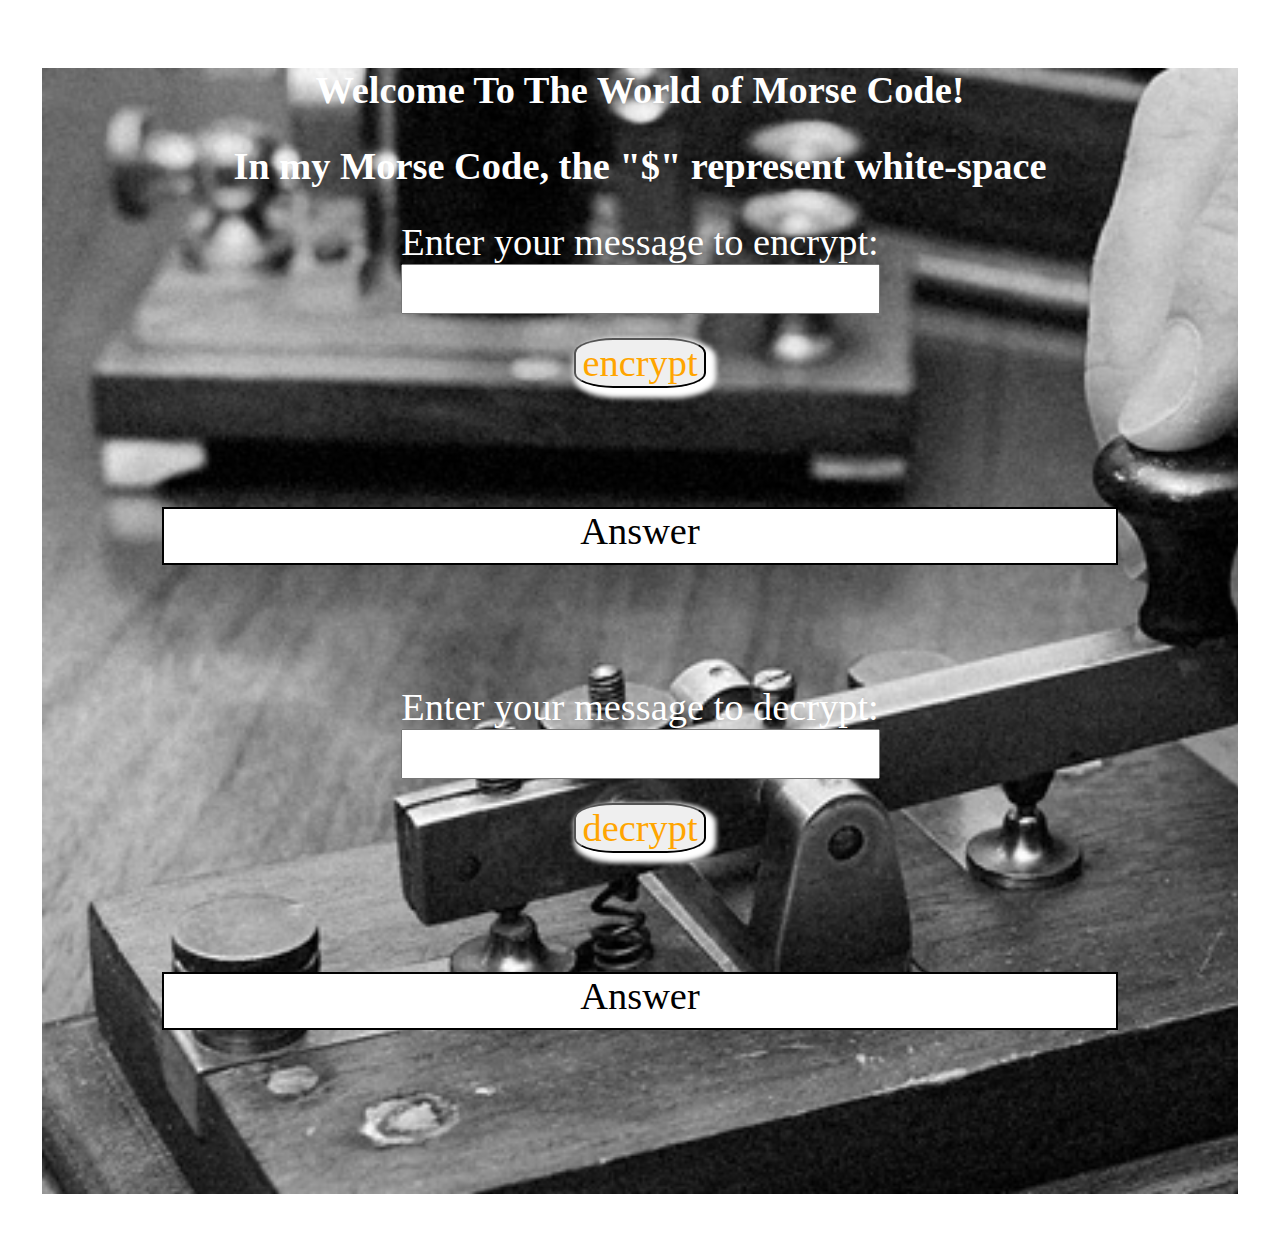
<file: 1.html>
<!DOCTYPE html>
<html lang="en">

<head>
    <meta charset="UTF-8">
    <meta http-equiv="X-UA-Compatible" content="IE=edge">
    <meta name="viewport" content="width=device-width, initial-scale=1.0">
    <link rel="stylesheet" href="1.css">
    <title>Project 1: Morse code</title>
</head>

<body>
    <div class="Morse">
        <h1>Welcome To The World of Morse Code!</h1>
        <h2>In my Morse Code, the "$" represent white-space</h2>
        <label for="message">Enter your message to encrypt:</label><br>
        <input type="text" id="message" name="message"><br>
        <button type="button" onclick="encryption()">encrypt</button><br>
        <p id="answer1">Answer</p>
        <label for="message2">Enter your message to decrypt:</label><br>
        <input type="text" id="message2" name="message2"><br>
        <button type="button" onclick="decryption()">decrypt</button><br>
        <p id="answer2">Answer</p><br>
    </div>
    <script src="1.js"></script>
</body>

</html>
</file>
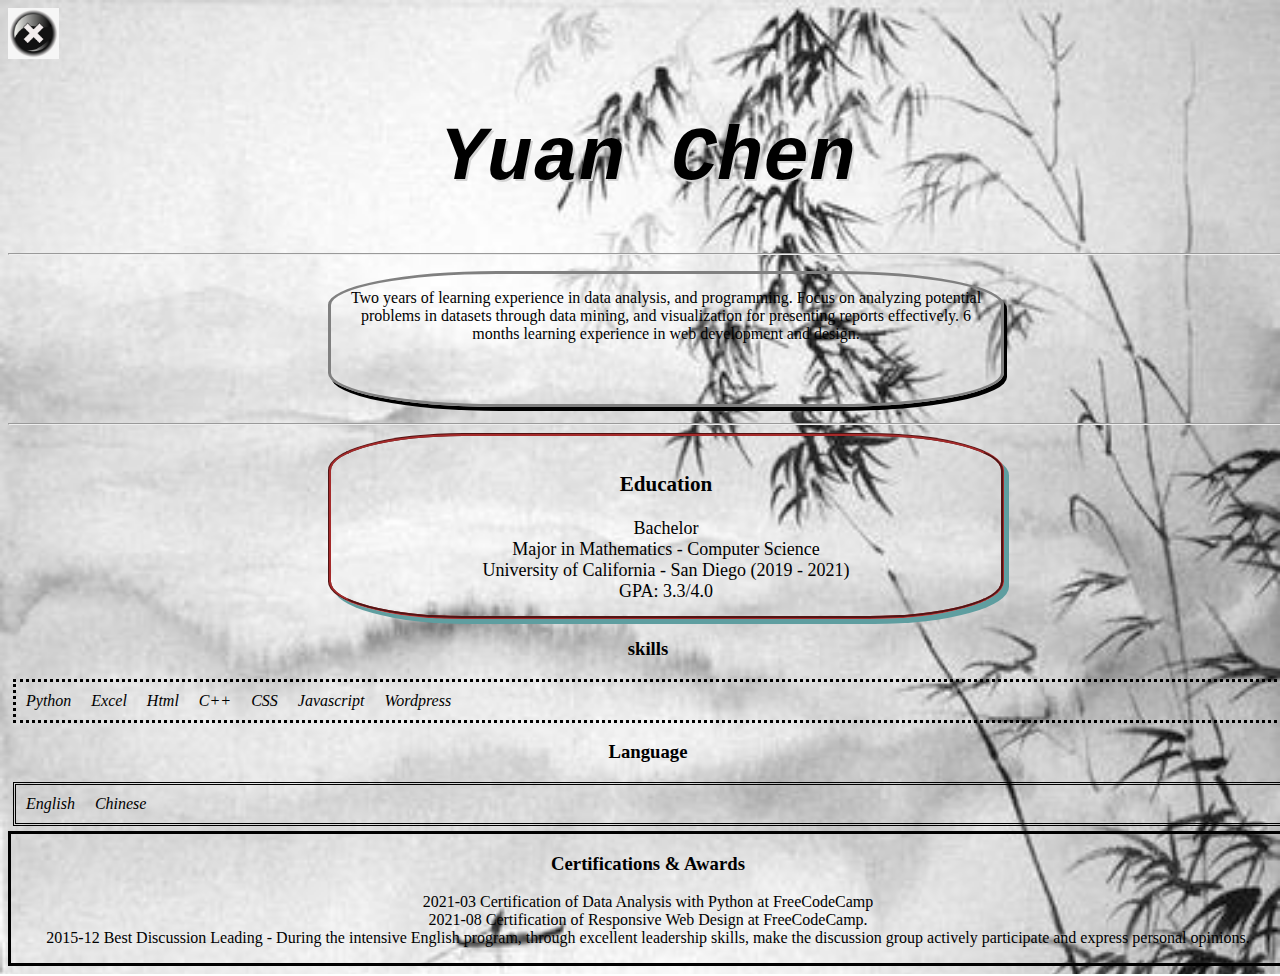
<file: About.html>
<!DOCTYPE html>
<html lang="en">

<head>
    <meta charset="UTF-8">
    <meta http-equiv="X-UA-Compatible" content="IE=edge">
    <meta name="viewport" content="width=device-width, initial-scale=1.0">
    <link rel="stylesheet" href="about.css">
    <title>About Me</title>
</head>

<body>
    <div class="backbtn">
        <a href="index.html"><img src="close.png" alt="close button"></a>
    </div>
    <h1 class="name">Yuan Chen</h1>
    <hr>
    <p class="intro">Two years of learning experience in data analysis, and programming. Focus on analyzing potential problems in datasets through data mining, and visualization for presenting reports effectively. 6 months learning experience in web development and design.</p>
    <hr>
    <div class="education">
        <h3>Education</h3>Bachelor<br> Major in Mathematics - Computer Science<br> University of California - San Diego (2019 - 2021)<br> GPA: 3.3/4.0 <br></div>
    <div class="skills">
        <h3>skills</h3>
        <ul class="skill">
            <li>Python</li>
            <li>Excel</li>
            <li>Html</li>
            <li>C++</li>
            <li>CSS</li>
            <li>javascript</li>
            <li>Wordpress</li>
        </ul>
        <h3>Language</h3>
        <ul class="lang">
            <li>English</li>
            <li>Chinese</li>
        </ul>
    </div>
    <div class="Certification">
        <h3>Certifications & Awards</h3>
        <p>2021-03 Certification of Data Analysis with Python at FreeCodeCamp<br> 2021-08 Certification of Responsive Web Design at FreeCodeCamp.<br> 2015-12 Best Discussion Leading - During the intensive English program, through excellent leadership skills,
            make the discussion group actively participate and express personal opinions.</p>
    </div>
</body>

</html>
</file>
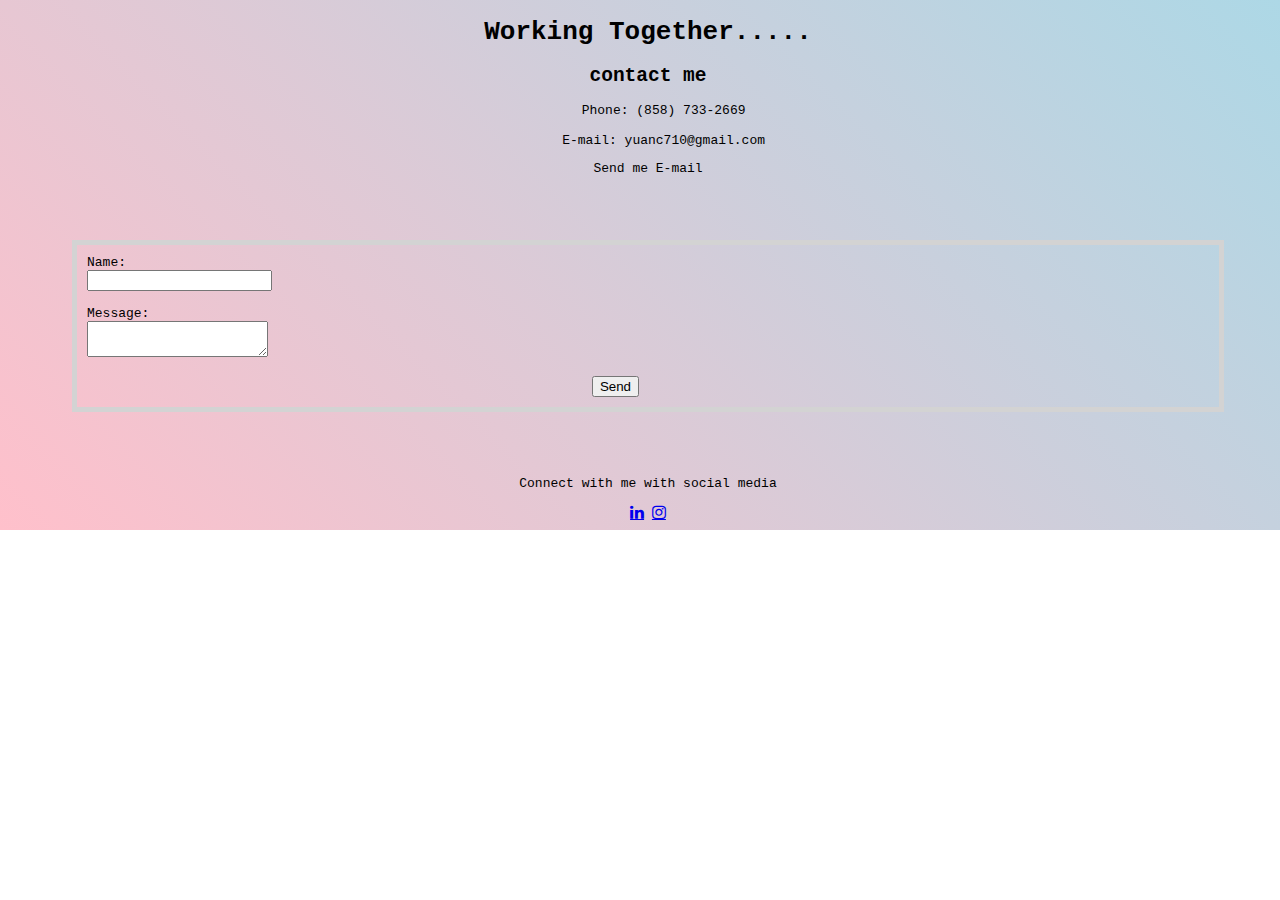
<file: contact.html>
<!DOCTYPE html>
<html lang="en">

<head>
    <meta charset="UTF-8">
    <meta http-equiv="X-UA-Compatible" content="IE=edge">
    <meta name="viewport" content="width=device-width, initial-scale=1.0">
    <link rel="stylesheet" href="contact.css">
    <link rel="stylesheet" href="https://cdnjs.cloudflare.com/ajax/libs/font-awesome/4.7.0/css/font-awesome.min.css">
    <title>contact</title>
</head>

<body>
    <h1 class="title">Working Together.....</h1>
    <h2>contact me</h2>
    <pre class="inform">
    Phone: (858) 733-2669<br>
    E-mail: yuanc710@gmail.com</pre>
    <p>Send me E-mail</p>
    <form action=”mailto:yuanc710@gmail.com subject=s ubjext text ">
        Name:<br>
        <input type=”text” size=”19″ name=”ContactName”><br><br> Message:
        <br>
        <textarea name=”ContactCommentt” rows=”20″ cols=”20″>
        </textarea><br><br>
        <button type=”submit”>Send</button>
    </form>
    <p>Connect with me with social media</p>
    <a href="https://www.linkedin.com/public-profile/settings?trk=d_flagship3_profile_self_view_public_profile " class="fa fa-linkedin "></a>
    <a href="https://www.instagram.com/yuanc710/ " class="fa fa-instagram "></a>
</body>

</html>
</file>
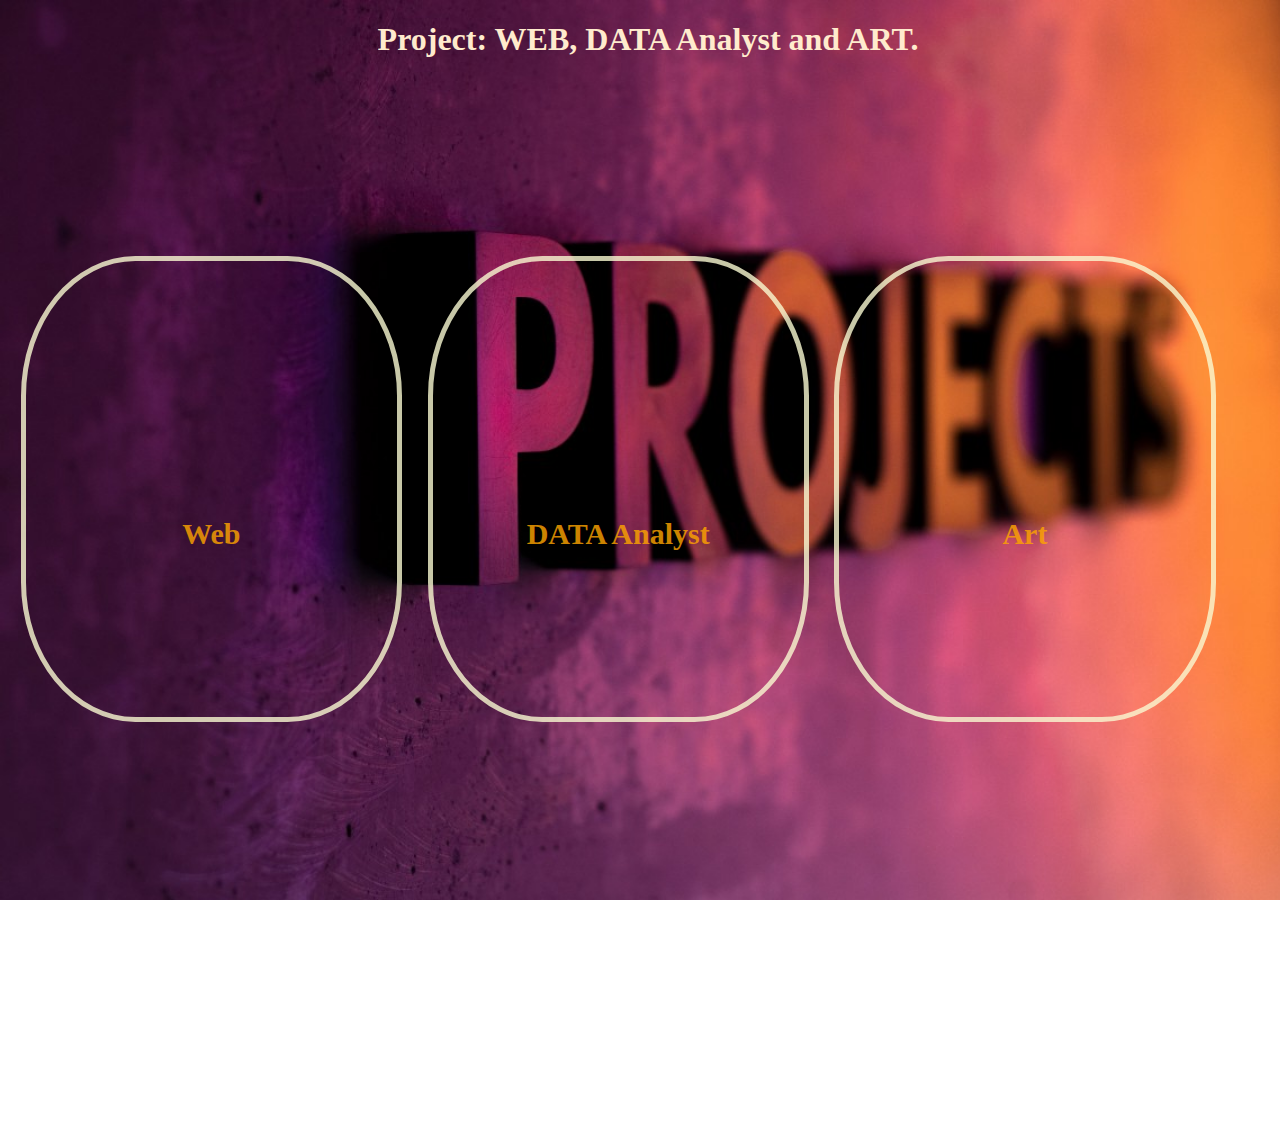
<file: projects.html>
<!DOCTYPE html>
<html lang="en">

<head>
    <meta charset="UTF-8">
    <meta http-equiv="X-UA-Compatible" content="IE=edge">
    <meta name="viewport" content="width=device-width, initial-scale=1.0">
    <link rel="stylesheet" href="projects.css">
    <title>Projects</title>
</head>

<body>
    <h1>Project: WEB, DATA Analyst and ART.</h1>
    <div class="container">
        <a href="1.html">
            <div class="project">Web</div>
        </a>
        <a href="#">
            <div class="project">DATA Analyst</div>
        </a>
        <a href="#">
            <div class="project">Art</div>
        </a>
    </div>
</body>

</html>
</file>
<file: 1.css>
* {
    text-align: center;
    font-family: Cambria, Cochin, Georgia, Times, 'Times New Roman', serif;
    color: white;
    font-size: 3vw;
}

body {
    border: 4px solid white;
    margin: 0;
    padding: 3%;
}

.Morse {
    background-image: url(1-38.jpeg);
    background-repeat: no-repeat;
    background-size: cover;
}

label {
    color: white;
}

input {
    color: black;
}

button {
    color: orange;
    border-radius: 30%;
    box-shadow: 5px 5px 5px 5px white;
    margin-top: 2%;
}

button:active {
    box-shadow: none;
}

p {
    border: 2px solid black;
    background-color: white;
    margin: 10%;
    color: black;
    padding-bottom: 10px;
}

#message {
    text-transform: capitalize;
}

#answer2 {
    text-transform: capitalize;
}
</file>
<file: about.css>
* {
    text-align: center;
}

body {
    background-image: url("bak.jpeg");
    background-repeat: no-repeat;
    background-size: cover;
    width: 100%;
    height: 100%;
}

.name {
    font-family: monospace;
    text-shadow: 2px 2px lightgray;
    font-style: oblique;
    font-size: 6vw;
}

.intro {
    width: 50%;
    height: 100px;
    overflow: scroll;
    border: 3px solid gray;
    margin-left: 25%;
    padding: 15px;
    border-radius: 25%;
    box-shadow: 3px 4px black;
    position: relative;
}

.education {
    left: 25%;
    right: 25%;
    width: 50%;
    height: 150px;
    text-align: center;
    font-family: cursive;
    font-size: 2vh;
    border: 3px groove brown;
    margin-left: 25%;
    padding: 15px;
    border-radius: 20%;
    overflow: scroll;
    box-shadow: 5px 5px cadetblue;
}

.education:hover {
    border: 6px solid pink;
    box-shadow: 10px 10px darkblue;
}

ul {
    list-style-type: none;
    margin: 5px;
    padding: 10px;
    overflow: hidden;
}

li {
    float: left;
    padding-right: 20px;
    text-transform: capitalize;
    font-style: italic;
}

img {
    width: 4vw;
    height: 4vw;
}

.backbtn {
    left: 2vw;
    top: 2vw;
    text-align: left;
}

.lang {
    border-style: double;
}

.skill {
    border-style: dotted;
}

.Certification {
    border-style: solid;
}
</file>
<file: contact.css>
body {
    position: relative;
    width: 100%;
    height: 100%;
    background-image: linear-gradient(45deg, pink, lightblue);
    font-family: monospace;
    text-align: center;
    background-repeat: no-repeat;
    background-size: cover;
}

form {
    margin: 5vw;
    padding: 10px;
    text-align: left;
    background-color: linear-gradient(45deg, pink, blue);
    border: 5px solid lightgray;
}

button {
    margin-left: 45%;
}

button:hover {
    background-color: lightsalmon;
}
</file>
<file: projects.css>
* {
    width: 100%;
    height: 100%;
}

body {
    text-align: center;
    color: blanchedalmond;
    background-image: url("pj.jpeg");
    background-repeat: no-repeat;
    background-size: cover;
}

h1 {
    width: 100%;
    height: 200px;
}

.container {
    content: "";
    display: table;
    clear: both;
}

.project {
    float: left;
    width: 29%;
    height: 200px;
    padding: 0px;
    background-color: linear-gradient(45deg, brown, lightskyblue);
    opacity: 0.8;
    color: orange;
    font-weight: bold;
    text-align: center;
    padding-top: 20%;
    border: 5px solid lightgoldenrodyellow;
    border-radius: 30%;
    font-size: 30px;
    margin: 1%;
}

.project:hover {
    width: 25%;
    border-radius: 50%;
}
</file>
